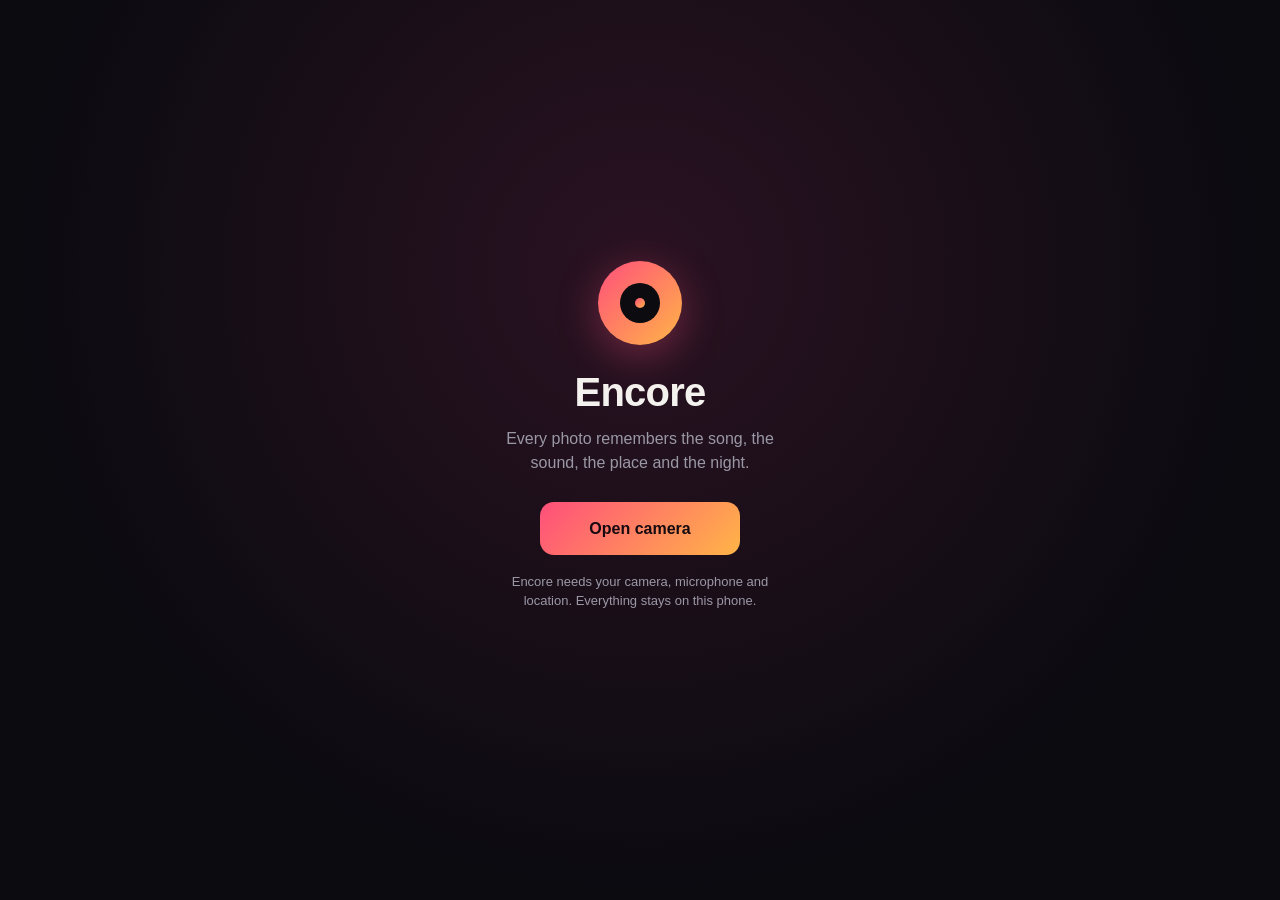
<file: encore/index.html>
<!doctype html>
<html lang="en">
<head>
  <meta charset="utf-8">
  <meta name="viewport" content="width=device-width, initial-scale=1, viewport-fit=cover, user-scalable=no">
  <title>Encore</title>
  <meta name="description" content="A camera for live music: every photo remembers the song, the sound, the place and the night.">
  <meta name="theme-color" content="#0b0b10">
  <meta name="apple-mobile-web-app-capable" content="yes">
  <meta name="mobile-web-app-capable" content="yes">
  <meta name="apple-mobile-web-app-status-bar-style" content="black-translucent">
  <meta name="apple-mobile-web-app-title" content="Encore">
  <link rel="apple-touch-icon" href="icons/icon-180.png">
  <link rel="icon" type="image/png" href="icons/icon-192.png">
  <link rel="manifest" href="manifest.webmanifest">
  <link rel="stylesheet" href="styles.css">
</head>
<body>
  <!-- CAMERA -->
  <section id="view-camera" class="view active" aria-label="Camera">
    <video id="viewfinder" playsinline muted autoplay></video>
    <div id="flash"></div>

    <div id="cam-start" class="cam-start">
      <div class="logo-mark" aria-hidden="true"></div>
      <h1>Encore</h1>
      <p>Every photo remembers the song, the sound, the place and the night.</p>
      <button id="btn-start" class="btn-primary">Open camera</button>
      <p class="fine">Encore needs your camera, microphone and location. Everything stays on this phone.</p>
    </div>

    <header class="cam-top">
      <button id="venue-chip" class="chip" aria-label="Current place">
        <span class="dot"></span><span id="venue-chip-text">Finding where you are…</span>
      </button>
      <button id="btn-settings" class="icon-btn" aria-label="Settings">
        <svg viewBox="0 0 24 24"><path d="M12 15.5a3.5 3.5 0 1 0 0-7 3.5 3.5 0 0 0 0 7Z"/><path d="M19.4 15a1.7 1.7 0 0 0 .3 1.9l.1.1a2 2 0 1 1-2.8 2.8l-.1-.1a1.7 1.7 0 0 0-1.9-.3 1.7 1.7 0 0 0-1 1.5V21a2 2 0 1 1-4 0v-.1a1.7 1.7 0 0 0-1.1-1.6 1.7 1.7 0 0 0-1.9.3l-.1.1a2 2 0 1 1-2.8-2.8l.1-.1a1.7 1.7 0 0 0 .3-1.9 1.7 1.7 0 0 0-1.5-1H3a2 2 0 1 1 0-4h.1a1.7 1.7 0 0 0 1.6-1.1 1.7 1.7 0 0 0-.3-1.9l-.1-.1a2 2 0 1 1 2.8-2.8l.1.1a1.7 1.7 0 0 0 1.9.3H9a1.7 1.7 0 0 0 1-1.5V3a2 2 0 1 1 4 0v.1a1.7 1.7 0 0 0 1 1.5 1.7 1.7 0 0 0 1.9-.3l.1-.1a2 2 0 1 1 2.8 2.8l-.1.1a1.7 1.7 0 0 0-.3 1.9V9a1.7 1.7 0 0 0 1.5 1H21a2 2 0 1 1 0 4h-.1a1.7 1.7 0 0 0-1.5 1Z"/></svg>
      </button>
    </header>

    <button id="listen-cue" class="listen-cue" hidden aria-label="Listening in the background. Tap to stop.">
      <span class="rec-dot"></span>Listening<span class="cue-stop">Stop</span>
    </button>

    <div id="result" class="result" hidden></div>

    <footer class="cam-bottom">
      <button id="btn-last" class="thumb" aria-label="Open last photo"></button>
      <button id="btn-shutter" class="shutter" aria-label="Take photo and identify song"><span></span></button>
      <button id="btn-flip" class="icon-btn round" aria-label="Switch camera">
        <svg viewBox="0 0 24 24"><path d="M20 7h-3l-2-3H9L7 7H4a1 1 0 0 0-1 1v11a1 1 0 0 0 1 1h16a1 1 0 0 0 1-1V8a1 1 0 0 0-1-1Z"/><path d="M9 13.5a3 3 0 0 1 5.2-2M15 12.5a3 3 0 0 1-5.2 2"/><path d="M14 9.8l.3 1.8-1.8.2M10 16.2l-.3-1.8 1.8-.2"/></svg>
      </button>
    </footer>
    <nav class="cam-tabs">
      <button class="tab active" data-go="camera">Camera</button>
      <button class="tab" data-go="nights">Nights</button>
    </nav>
  </section>

  <!-- NIGHTS -->
  <section id="view-nights" class="view page" aria-label="Your nights">
    <header class="page-head">
      <h2>Nights</h2>
      <button class="link-btn" data-go="camera">Camera</button>
    </header>
    <div id="nights-list" class="nights-list"></div>
    <div id="nights-empty" class="empty" hidden>
      <div class="logo-mark small" aria-hidden="true"></div>
      <p>No nights yet. Take a photo at your next gig and Encore will start your first one.</p>
    </div>
  </section>

  <!-- ONE NIGHT -->
  <section id="view-night" class="view page" aria-label="Night">
    <header class="page-head">
      <button class="link-btn back" data-go="nights">‹ Nights</button>
      <button id="btn-share-night" class="link-btn">Share</button>
    </header>
    <div id="night-body"></div>
  </section>

  <!-- ONE CAPTURE -->
  <section id="view-capture" class="view page" aria-label="Photo">
    <header class="page-head">
      <button id="btn-capture-back" class="link-btn back">‹ Back</button>
      <button id="btn-delete" class="link-btn danger">Delete</button>
    </header>
    <div id="capture-body"></div>
  </section>

  <!-- SETTINGS -->
  <section id="view-settings" class="view page" aria-label="Settings">
    <header class="page-head">
      <h2>Settings</h2>
      <button class="link-btn" data-go="camera">Done</button>
    </header>
    <form id="settings-form" class="settings" autocomplete="off">
      <label class="field">
        <span>Song recognition key (AudD)</span>
        <input id="set-key" type="password" placeholder="Paste your AudD API token" spellcheck="false">
        <small>Get one free at audd.io → Sign up → Dashboard → copy the API token. It's stored only on this phone.</small>
      </label>
      <label class="field">
        <span>Listen for</span>
        <select id="set-secs">
          <option value="6">6 seconds</option>
          <option value="10">10 seconds</option>
          <option value="15">15 seconds</option>
        </select>
        <small>Longer clips recognise live music better, and you'll keep a longer sound memory.</small>
      </label>
      <label class="field">
        <span>Relay address (optional)</span>
        <input id="set-proxy" type="url" placeholder="https://encore-relay.yourname.workers.dev" spellcheck="false">
        <small>Only needed if recognition says "blocked". See the setup guide.</small>
      </label>
      <button type="submit" class="btn-primary">Save</button>
      <div class="settings-meta">
        <button type="button" id="btn-retry" class="btn-ghost">Retry unfinished photos</button>
        <p id="storage-info" class="fine"></p>
      </div>
    </form>
  </section>

  <div id="toast" class="toast" role="status" aria-live="polite"></div>

  <script src="app.js"></script>
</body>
</html>
</file>
<file: encore/styles.css>
:root {
  --bg: #0b0b10;
  --surface: #15151d;
  --surface-2: #1e1e29;
  --line: #2a2a38;
  --text: #f4f2ee;
  --muted: #9b98a6;
  --accent: #ff4f7b;
  --accent-2: #ffb547;
  --ok: #4fd1a5;
  --grad: linear-gradient(135deg, var(--accent), var(--accent-2));
  --safe-top: env(safe-area-inset-top, 0px);
  --safe-bottom: env(safe-area-inset-bottom, 0px);
  color-scheme: dark;
}

* { box-sizing: border-box; -webkit-tap-highlight-color: transparent; }
html, body { margin: 0; height: 100%; background: var(--bg); color: var(--text); }
body {
  font: 16px/1.45 -apple-system, BlinkMacSystemFont, "SF Pro Text", "Segoe UI", Roboto, sans-serif;
  overscroll-behavior: none;
  -webkit-font-smoothing: antialiased;
}
button { font: inherit; color: inherit; background: none; border: 0; cursor: pointer; padding: 0; }
svg { width: 22px; height: 22px; fill: none; stroke: currentColor; stroke-width: 1.8; stroke-linecap: round; stroke-linejoin: round; }
[hidden] { display: none !important; }

.view { position: fixed; inset: 0; display: none; }
.view.active { display: block; }
.page { overflow-y: auto; -webkit-overflow-scrolling: touch; padding: calc(var(--safe-top) + 8px) 16px calc(var(--safe-bottom) + 32px); }

/* ---------- camera ---------- */
#view-camera { background: #000; overflow: hidden; }
#viewfinder { position: absolute; inset: 0; width: 100%; height: 100%; object-fit: cover; }
#flash { position: absolute; inset: 0; background: #fff; opacity: 0; pointer-events: none; }
#flash.go { animation: flash .35s ease-out; }
@keyframes flash { from { opacity: .85; } to { opacity: 0; } }

.cam-start {
  position: absolute; inset: 0; z-index: 5; display: flex; flex-direction: column; align-items: center; justify-content: center;
  text-align: center; padding: 32px; background: radial-gradient(circle at 50% 30%, #2a1222 0%, var(--bg) 70%);
}
.cam-start h1 { font-size: 40px; margin: 18px 0 6px; letter-spacing: -0.02em; }
.cam-start p { color: var(--muted); max-width: 300px; margin: 0 0 28px; }
.cam-start .fine { margin-top: 18px; font-size: 13px; }
.logo-mark {
  width: 84px; height: 84px; border-radius: 50%; background: var(--grad); position: relative;
  box-shadow: 0 10px 40px rgba(255, 79, 123, .35);
}
.logo-mark::before { content: ""; position: absolute; inset: 22px; border-radius: 50%; background: var(--bg); }
.logo-mark::after { content: ""; position: absolute; inset: 37px; border-radius: 50%; background: var(--grad); }
.logo-mark.small { width: 56px; height: 56px; }
.logo-mark.small::before { inset: 15px; } .logo-mark.small::after { inset: 25px; }

.cam-top {
  position: absolute; top: 0; left: 0; right: 0; z-index: 3; display: flex; align-items: center; justify-content: space-between; gap: 12px;
  padding: calc(var(--safe-top) + 10px) 16px 30px; background: linear-gradient(rgba(0,0,0,.55), transparent);
}
.chip {
  display: inline-flex; align-items: center; gap: 8px; max-width: 75%; padding: 8px 14px; border-radius: 999px;
  background: rgba(15,15,22,.78); font-size: 14px;
}
.chip span:last-child { overflow: hidden; text-overflow: ellipsis; white-space: nowrap; }
.chip .dot { width: 8px; height: 8px; border-radius: 50%; background: var(--muted); flex: none; }
.chip.live .dot { background: var(--ok); box-shadow: 0 0 0 4px rgba(79,209,165,.2); }
.icon-btn { width: 44px; height: 44px; display: grid; place-items: center; border-radius: 50%; background: rgba(15,15,22,.78); }

.cam-bottom {
  position: absolute; left: 0; right: 0; bottom: 0; z-index: 3; display: flex; align-items: center; justify-content: space-around;
  padding: 40px 24px calc(var(--safe-bottom) + 64px); background: linear-gradient(transparent, rgba(0,0,0,.65));
}
.shutter { position: relative; width: 82px; height: 82px; border-radius: 50%; border: 4px solid #fff; display: grid; place-items: center; transition: transform .1s; }
.shutter span { width: 64px; height: 64px; border-radius: 50%; background: var(--grad); transition: transform .15s; }
.shutter:active span { transform: scale(.88); }
.shutter:disabled { opacity: .5; }
.thumb { width: 50px; height: 50px; border-radius: 12px; background: rgba(255,255,255,.12) center/cover no-repeat; border: 2px solid rgba(255,255,255,.8); }
.thumb:empty:not([style*="url"]) { border-color: rgba(255,255,255,.3); }

.cam-tabs {
  position: absolute; left: 0; right: 0; bottom: calc(var(--safe-bottom) + 14px); z-index: 3; display: flex; justify-content: center; gap: 28px;
}
.tab { font-size: 14px; font-weight: 600; letter-spacing: .06em; text-transform: uppercase; color: rgba(255,255,255,.6); padding: 6px 4px; }
.tab.active { color: var(--accent-2); }

.listening-wrap {
  position: absolute; left: 50%; top: 42%; transform: translate(-50%, -50%); z-index: 4;
  display: flex; flex-direction: column; align-items: center; gap: 14px;
}
.listening {
  position: relative; width: 170px; height: 170px;
  display: grid; place-items: center; border-radius: 50%; background: rgba(10,10,16,.78);
}
.listening:active { transform: scale(.96); }
.stop-pill { font-size: 13px; font-weight: 600; padding: 7px 14px; border-radius: 999px; background: rgba(10,10,16,.78); color: var(--text); }

/* while listening the shutter becomes a stop button */
.shutter.recording span { width: 32px; height: 32px; border-radius: 8px; background: var(--accent); }

/* result banner on the camera screen */
.result {
  position: absolute; left: 12px; right: 12px; bottom: calc(var(--safe-bottom) + 190px); z-index: 4;
  display: grid; grid-template-columns: 52px 1fr auto; gap: 12px; align-items: center; text-align: left;
  padding: 10px 10px 10px 10px; border-radius: 18px; background: rgba(21,21,29,.94); box-shadow: 0 10px 30px rgba(0,0,0,.4);
  animation: rise .25s ease-out;
}
@keyframes rise { from { transform: translateY(16px); opacity: 0; } }
.result .r-art { width: 52px; height: 52px; border-radius: 10px; background: var(--surface-2) center/cover; display: grid; place-items: center; font-size: 24px; }
.result .r-title { font-weight: 700; font-size: 16px; line-height: 1.2; }
.result .r-sub { color: var(--muted); font-size: 13px; line-height: 1.3; margin-top: 2px; }
.result .r-actions { display: flex; flex-direction: column; gap: 6px; }
.result .r-btn { font-size: 13px; font-weight: 700; padding: 8px 12px; border-radius: 10px; background: var(--surface-2); white-space: nowrap; }
.result .r-btn.main { background: var(--grad); color: #160a10; }
.result.found { box-shadow: 0 0 0 1.5px rgba(255,79,123,.6), 0 10px 30px rgba(0,0,0,.4); }
.result .r-close { position: absolute; top: -8px; right: -6px; width: 26px; height: 26px; border-radius: 50%; background: var(--surface-2); font-size: 14px; line-height: 26px; text-align: center; }
.ring { position: absolute; inset: 10px; width: calc(100% - 20px); height: calc(100% - 20px); transform: rotate(-90deg); }
.ring circle { fill: none; stroke-width: 6; }
.ring-bg { stroke: rgba(255,255,255,.12); }
.ring-fg { stroke: var(--accent); stroke-linecap: round; stroke-dasharray: 339.3; stroke-dashoffset: 339.3; }
.listening-text { display: flex; flex-direction: column; align-items: center; margin-top: -16px; }
.listening-text strong { font-size: 40px; line-height: 1; font-variant-numeric: tabular-nums; }
.listening-text span { font-size: 13px; color: var(--muted); }
.bars { position: absolute; bottom: 38px; display: flex; gap: 4px; align-items: flex-end; height: 18px; }
.bars i { width: 4px; height: 6px; border-radius: 2px; background: var(--accent-2); animation: bar 0.9s ease-in-out infinite; }
.bars i:nth-child(2){animation-delay:.1s}.bars i:nth-child(3){animation-delay:.25s}.bars i:nth-child(4){animation-delay:.05s}
.bars i:nth-child(5){animation-delay:.3s}.bars i:nth-child(6){animation-delay:.15s}.bars i:nth-child(7){animation-delay:.2s}
@keyframes bar { 50% { height: 18px; } }

/* ---------- pages ---------- */
.page-head { display: flex; align-items: center; justify-content: space-between; min-height: 48px; margin-bottom: 8px; position: sticky; top: calc(-1 * var(--safe-top) - 8px); padding-top: 4px; background: var(--bg); z-index: 2; }
.page-head h2 { font-size: 30px; margin: 0; letter-spacing: -0.02em; }
.link-btn { color: var(--accent-2); font-weight: 600; padding: 10px 2px; }
.link-btn.danger { color: var(--accent); }
.btn-primary { background: var(--grad); color: #160a10; font-weight: 700; padding: 15px 26px; border-radius: 14px; min-width: 200px; }
.btn-ghost { border: 1px solid var(--line); padding: 12px 18px; border-radius: 12px; color: var(--text); }

.empty { text-align: center; color: var(--muted); padding: 80px 24px; display: flex; flex-direction: column; align-items: center; gap: 16px; }

.nights-list { display: grid; gap: 14px; }
.night-card { display: grid; grid-template-columns: 92px 1fr; gap: 14px; align-items: center; text-align: left; background: var(--surface); border-radius: 18px; padding: 10px; width: 100%; }
.night-card .cover { width: 92px; height: 92px; border-radius: 12px; background: var(--surface-2) center/cover; }
.night-card h3 { margin: 0 0 4px; font-size: 17px; line-height: 1.25; }
.night-card .meta { color: var(--muted); font-size: 13px; }
.pills { display: flex; gap: 6px; margin-top: 8px; flex-wrap: wrap; }
.pill { font-size: 12px; padding: 3px 9px; border-radius: 999px; background: var(--surface-2); color: var(--muted); }
.pill.hot { color: var(--accent-2); }

.night-hero { margin: 4px 0 18px; }
.night-name { font-size: 28px; font-weight: 750; letter-spacing: -0.02em; line-height: 1.15; width: 100%; background: transparent; border: 0; color: var(--text); padding: 0; outline: none; font-family: inherit; }
.night-name:focus { border-bottom: 1px dashed var(--line); }
.night-sub { color: var(--muted); margin-top: 6px; font-size: 14px; }
.section-title { font-size: 13px; text-transform: uppercase; letter-spacing: .08em; color: var(--muted); margin: 26px 0 10px; font-weight: 650; }

.setlist { list-style: none; margin: 0; padding: 0; background: var(--surface); border-radius: 16px; overflow: hidden; }
.setlist li { display: grid; grid-template-columns: 44px 1fr auto; gap: 12px; align-items: center; padding: 10px 12px; border-top: 1px solid var(--line); }
.setlist li:first-child { border-top: 0; }
.setlist .art { width: 44px; height: 44px; border-radius: 8px; background: var(--surface-2) center/cover; }
.setlist .t { font-weight: 600; font-size: 15px; line-height: 1.2; }
.setlist .a { color: var(--muted); font-size: 13px; }
.setlist .time { color: var(--muted); font-size: 12px; font-variant-numeric: tabular-nums; }

.grid { display: grid; grid-template-columns: repeat(3, 1fr); gap: 4px; }
.grid button { aspect-ratio: 1; background: var(--surface-2) center/cover; border-radius: 6px; position: relative; }
.grid button .note { position: absolute; right: 5px; bottom: 5px; width: 20px; height: 20px; border-radius: 50%; background: rgba(0,0,0,.6); display: grid; place-items: center; font-size: 11px; }

/* capture detail */
.photo { width: 100%; border-radius: 18px; display: block; background: var(--surface); }
.card { background: var(--surface); border-radius: 18px; padding: 16px; margin-top: 14px; }
.song { display: grid; grid-template-columns: 72px 1fr; gap: 14px; align-items: center; }
.song .art { width: 72px; height: 72px; border-radius: 10px; background: var(--surface-2) center/cover; }
.song h3 { margin: 0; font-size: 19px; line-height: 1.2; }
.song .artist { color: var(--muted); margin-top: 2px; }
.links { display: flex; flex-wrap: wrap; gap: 8px; margin-top: 14px; }
.links a { text-decoration: none; color: var(--text); background: var(--surface-2); padding: 9px 13px; border-radius: 10px; font-size: 14px; font-weight: 600; }
.links a.main { background: var(--grad); color: #160a10; }
.status { display: flex; gap: 12px; align-items: center; color: var(--muted); }
.spinner { width: 20px; height: 20px; border-radius: 50%; border: 2.5px solid var(--line); border-top-color: var(--accent); animation: spin .8s linear infinite; flex: none; }
@keyframes spin { to { transform: rotate(360deg); } }
.player { display: flex; align-items: center; gap: 12px; }
.play-btn { width: 46px; height: 46px; border-radius: 50%; background: var(--grad); color: #160a10; display: grid; place-items: center; flex: none; }
.play-btn svg { fill: currentColor; stroke: none; }
.player-meta { font-size: 14px; color: var(--muted); }
.player-meta strong { color: var(--text); display: block; font-size: 15px; }
.kv { display: grid; grid-template-columns: 22px 1fr; gap: 10px; align-items: start; margin-top: 10px; font-size: 15px; }
.kv:first-child { margin-top: 0; }
.kv .ic { color: var(--muted); }
.kv .ic svg { width: 18px; height: 18px; }
.kv small { color: var(--muted); display: block; font-size: 13px; }
.facts { display: grid; gap: 12px; }
.fact { font-size: 15px; }
.fact strong { display: block; margin-bottom: 2px; }
.fact a { color: var(--accent-2); font-size: 13px; text-decoration: none; }
.fact .tag { font-size: 11px; text-transform: uppercase; letter-spacing: .08em; color: var(--accent); font-weight: 700; }

/* settings */
.settings { display: grid; gap: 22px; max-width: 520px; }
.field { display: grid; gap: 8px; }
.field span { font-weight: 650; }
.field input, .field select {
  width: 100%; font: inherit; color: var(--text); background: var(--surface); border: 1px solid var(--line); border-radius: 12px; padding: 13px 14px;
  -webkit-appearance: none; appearance: none;
}
.field small, .fine { color: var(--muted); font-size: 13px; }
.settings-meta { display: grid; gap: 10px; justify-items: start; }

.toast {
  position: fixed; left: 50%; bottom: calc(var(--safe-bottom) + 150px); transform: translate(-50%, 20px); z-index: 50; opacity: 0; pointer-events: none;
  background: rgba(30,30,41,.95); padding: 11px 18px; border-radius: 12px; font-size: 14px; max-width: calc(100% - 32px); text-align: center;
  transition: opacity .2s, transform .2s;
}
.toast.show { opacity: 1; transform: translate(-50%, 0); }

/* ---------- background listening cue ---------- */
.shutter::before {
  content: ""; position: absolute; inset: -9px; border-radius: 50%; opacity: 0; transition: opacity .2s;
  background: conic-gradient(var(--accent) calc(var(--p, 0) * 360deg), rgba(255,255,255,.18) 0);
  -webkit-mask: radial-gradient(farthest-side, transparent calc(100% - 3px), #000 calc(100% - 2.5px));
          mask: radial-gradient(farthest-side, transparent calc(100% - 3px), #000 calc(100% - 2.5px));
}
.shutter.listening::before { opacity: 1; }

.listen-cue {
  position: absolute; left: 50%; transform: translateX(-50%); top: calc(var(--safe-top) + 66px); z-index: 3;
  display: inline-flex; align-items: center; gap: 7px; padding: 5px 6px 5px 10px; border-radius: 999px;
  background: rgba(15,15,22,.7); font-size: 12px; font-weight: 600; letter-spacing: .02em; animation: rise .2s ease-out;
}
.listen-cue .rec-dot { width: 7px; height: 7px; border-radius: 50%; background: var(--accent); animation: pulse 1.2s ease-in-out infinite; }
.listen-cue .cue-stop { margin-left: 2px; padding: 2px 8px; border-radius: 999px; background: rgba(255,255,255,.12); color: var(--muted); font-size: 11px; }
@keyframes pulse { 50% { opacity: .25; } }
</file>
